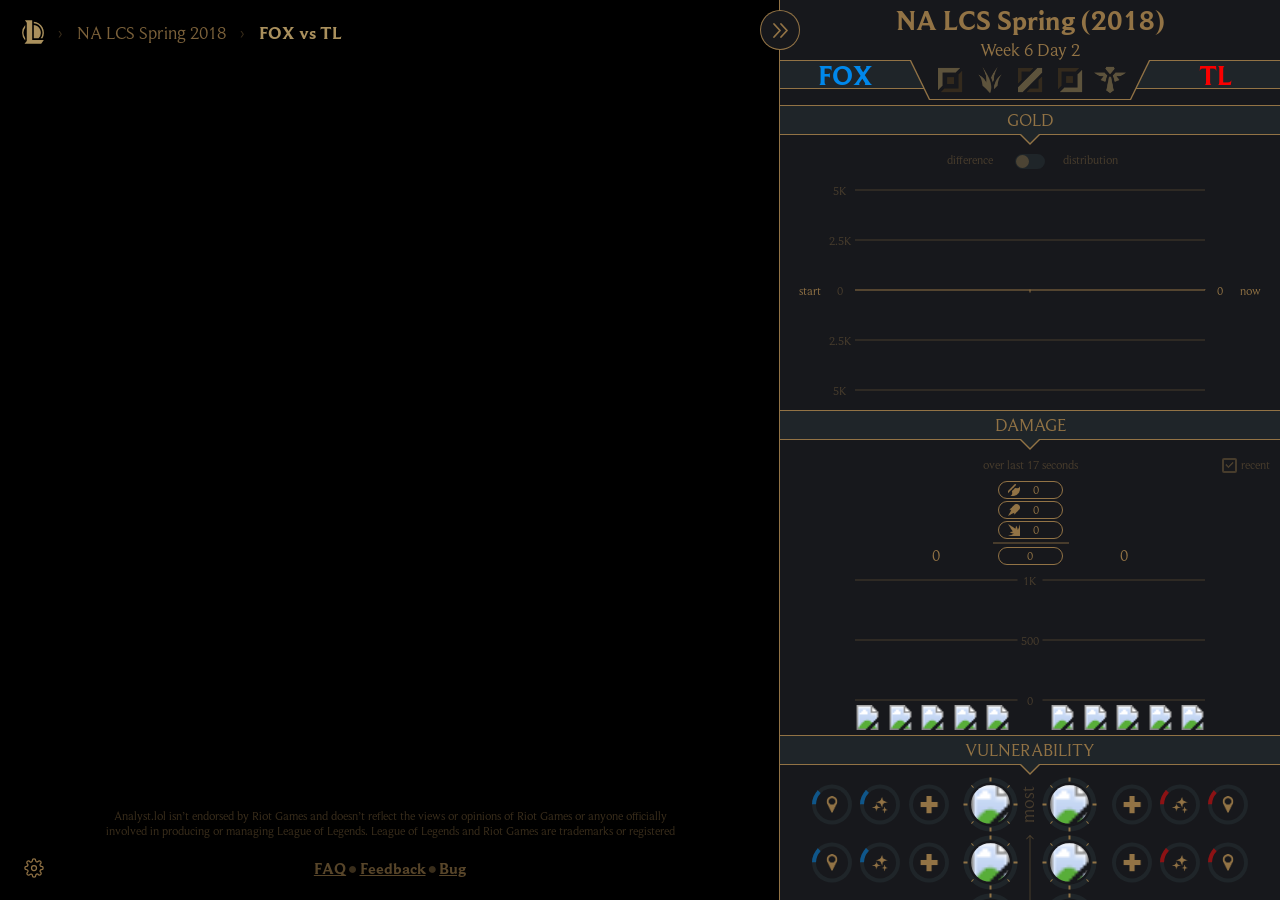
<file: index.html>
<!doctype html>
<html lang="en">
  <head>
    <meta charset="utf-8">
    <meta name="viewport" content="width=device-width, initial-scale=1, shrink-to-fit=no">
    <meta name="theme-color" content="#17181C">
    <!-- the pages are at paths such as /cs/: relative image paths, e.g. ./role-icons/, are from the root -->
    <base href="/">
    <link rel="manifest" href="/manifest.json">
    <link rel="icon" type="image/png" href="/favicon-16.png" sizes="16x16">
    <link rel="icon" type="image/png" href="/favicon-32.png" sizes="32x32">
    <link rel="icon" type="image/png" href="/favicon-96.png" sizes="96x96">
    <!-- the home screen's icon and name on an iPhone, which doesn't use the manifest's -->
    <link rel="apple-touch-icon" href="/apple-touch-icon.png">
    <meta name="apple-mobile-web-app-title" content="Analyst">
    <title>Analyst.lol - Data dashboard for esports streams</title>
    <meta property="og:image" content="https://analyst.lol/thumbnail.png">
    <script type="module" crossorigin src="/assets/index-BJlNs818.js"></script>
    <link rel="stylesheet" crossorigin href="/assets/index-scUVagf8.css">
  </head>
  <body>
    <noscript>
      You need to enable JavaScript to run this app.
    </noscript>
    <div id="root"></div>
  </body>
</html>
</file>
<file: assets/index-scUVagf8.css>
@font-face{font-family:BeaufortRegular;src:url(/assets/Beaufort-Regular-BSCElNrA.otf)}@font-face{font-family:BeaufortBold;src:url(/assets/Beaufort-Bold-DFCGYkaQ.ttf)}body{height:100%;margin:0;padding:0;overflow:hidden}
</file>
